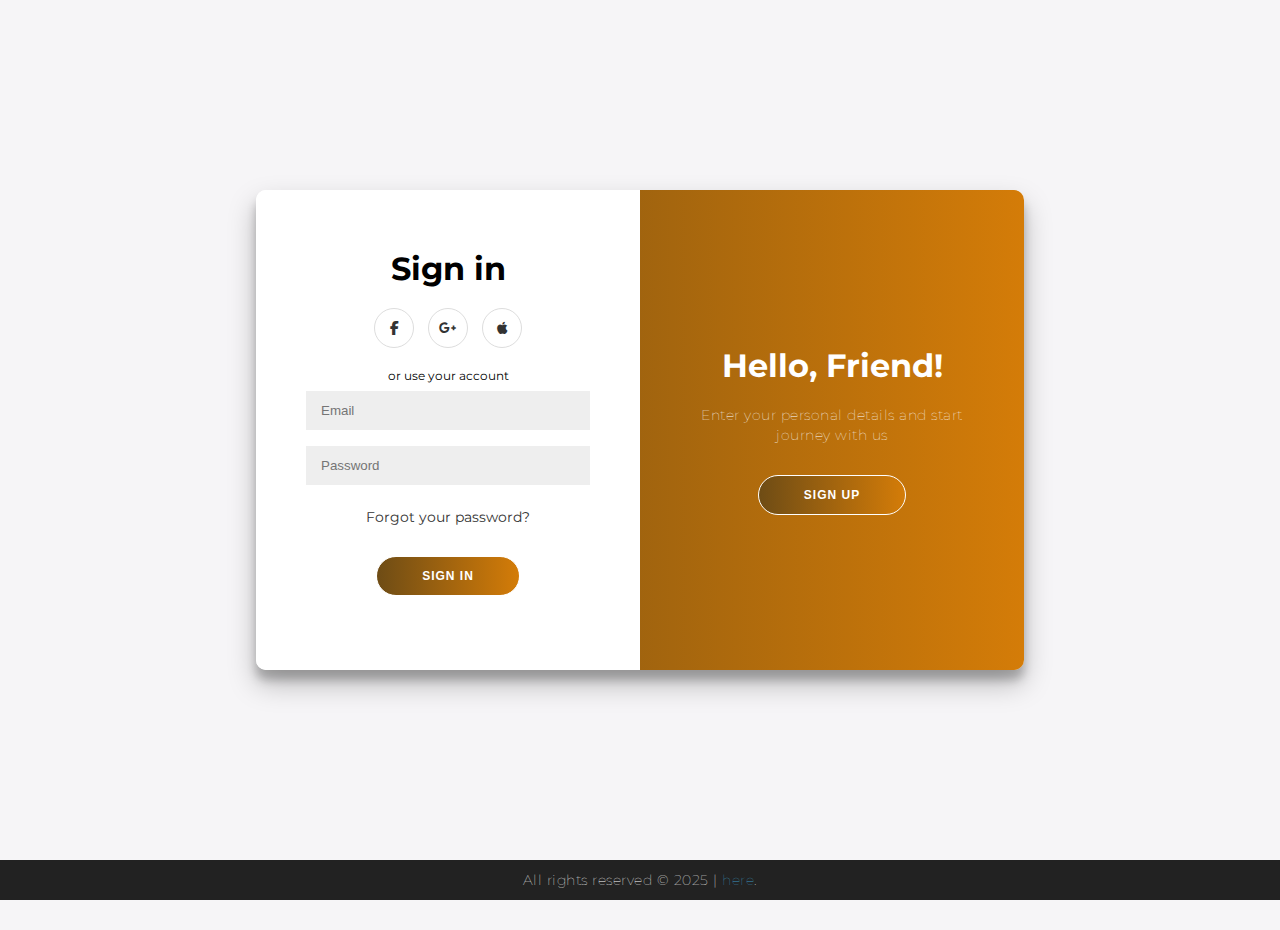
<file: reweare-main/reweare-main/Odoo/index.html>
<!DOCTYPE html>
<html>
<head>
    <meta charset="UTF-8" />
    <title>Odoo</title>
    <link rel="stylesheet" href="styles.css" />
    <link rel="stylesheet" href="https://cdnjs.cloudflare.com/ajax/libs/font-awesome/6.5.0/css/all.min.css">
</head>
<body>
    
<div class="container" id="container">
	<div class="form-container sign-up-container">
		<form action="#">
			<h1>Create Account</h1>
			<div class="social-container">
				<a href="#" class="social"><i class="fab fa-facebook-f"></i></a>
				<a href="#" class="social"><i class="fab fa-google-plus-g"></i></a>
				<a href="#" class="social"><i class="fab fa-apple"></i></a>
			</div>
			<span>or use your email for registration</span>
			<input type="text" placeholder="Name" />
			<input type="email" placeholder="Email" />
			<input type="password" placeholder="Password" />
			<a href="../index.html"><button>Sign Up</button></a>
		</form>
	</div>
	<div class="form-container sign-in-container">
		<form action="#">
			<h1>Sign in</h1>
			<div class="social-container">
				<a href="#" class="social"><i class="fab fa-facebook-f"></i></a>
				<a href="#" class="social"><i class="fab fa-google-plus-g"></i></a>
				<a href="#" class="social"><i class="fab fa-apple"></i></a>
			</div>
			<span>or use your account</span>
			<input type="email" placeholder="Email" />
			<input type="password" placeholder="Password" />
			<a href="#">Forgot your password?</a>
			<a href="../index.html"><button>Sign In</button></a>
		</form>
	</div>
	<div class="overlay-container">
		<div class="overlay">
			<div class="overlay-panel overlay-left">
				<h1>Welcome Back!</h1>
				<p>To keep connected with us please login with your personal info</p>
				<button class="ghost" id="signIn">Sign In</button>
			</div>
			<div class="overlay-panel overlay-right">
				<h1>Hello, Friend!</h1>
				<p>Enter your personal details and start journey with us</p>
				<button class="ghost" id="signUp">Sign Up</button>
			</div>
		</div>
	</div>
</div>

<footer>
	<p>
		All rights reserved &copy; 2025 |
		<a target="_blank" href="https://reweare.vercel.app/">here</a>.
	</p>
</footer>

<script src="script.js"></script>

</body>
</html>
</file>
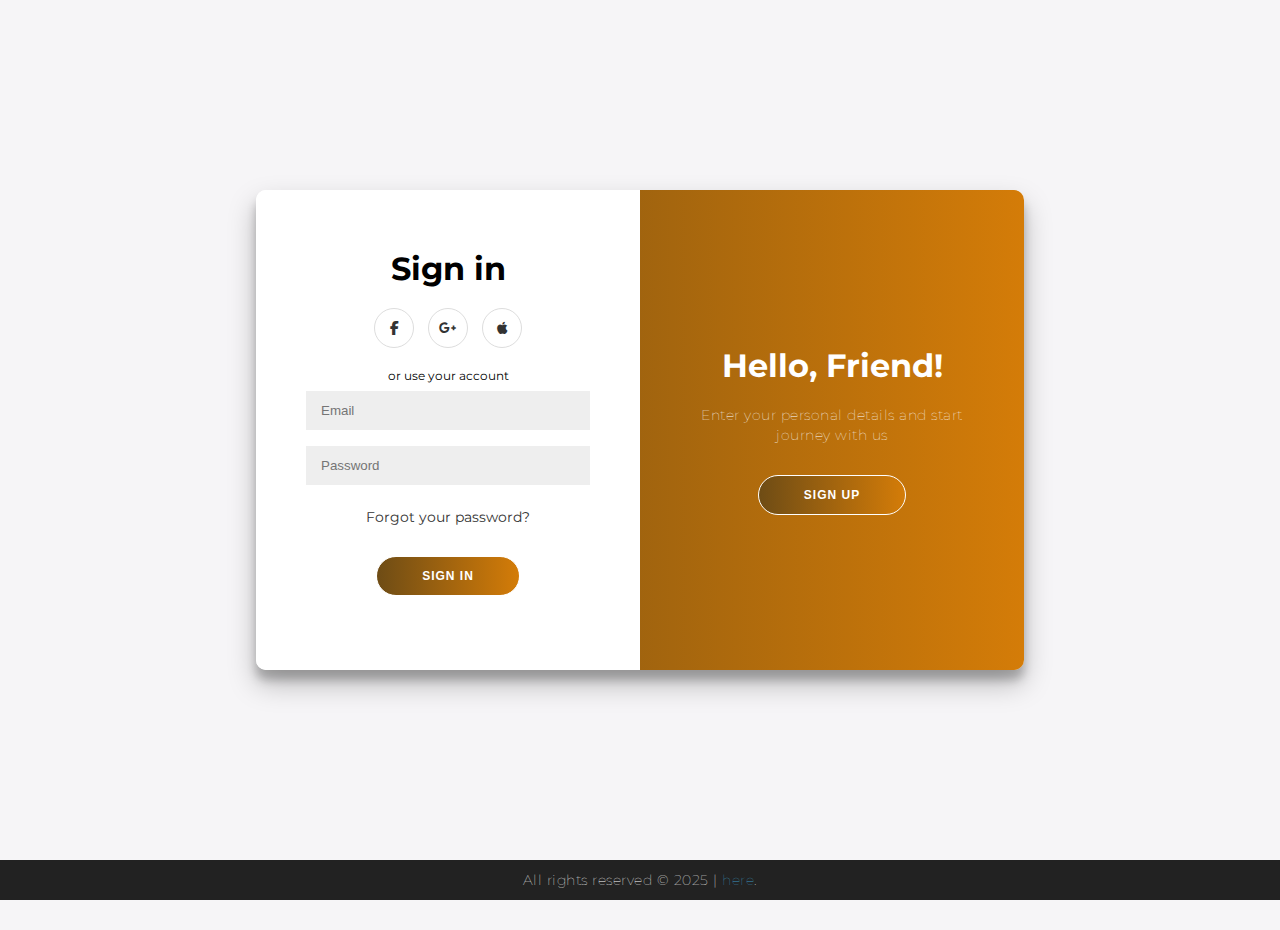
<file: reweare-main/reweare-main/login.html>
<!DOCTYPE html>
<html>
<head>
    <meta charset="UTF-8" />
    <title>Odoo</title>
    <link rel="stylesheet" href="login.css" />
    <link rel="stylesheet" href="https://cdnjs.cloudflare.com/ajax/libs/font-awesome/6.5.0/css/all.min.css">
</head>
<body>
    
<div class="container" id="container">
	<div class="form-container sign-up-container">
		<form action="#">
			<h1>Create Account</h1>
			<div class="social-container">
				<a href="#" class="social"><i class="fab fa-facebook-f"></i></a>
				<a href="#" class="social"><i class="fab fa-google-plus-g"></i></a>
				<a href="#" class="social"><i class="fab fa-apple"></i></a>
			</div>
			<span>or use your email for registration</span>
			<input type="text" placeholder="Name" />
			<input type="email" placeholder="Email" />
			<input type="password" placeholder="Password" />
			<a href="dashboard.html"><button>Sign Up</button></a>
		</form>
	</div>
	<div class="form-container sign-in-container">
		<form action="#">
			<h1>Sign in</h1>
			<div class="social-container">
				<a href="#" class="social"><i class="fab fa-facebook-f"></i></a>
				<a href="#" class="social"><i class="fab fa-google-plus-g"></i></a>
				<a href="#" class="social"><i class="fab fa-apple"></i></a>
			</div>
			<span>or use your account</span>
			<input type="email" placeholder="Email" />
			<input type="password" placeholder="Password" />
			<a href="#">Forgot your password?</a>
			<a href="dashboard.html"><button>Sign In</button></a>
		</form>
	</div>
	<div class="overlay-container">
		<div class="overlay">
			<div class="overlay-panel overlay-left">
				<h1>Welcome Back!</h1>
				<p>To keep connected with us please login with your personal info</p>
				<button class="ghost" id="signIn">Sign In</button>
			</div>
			<div class="overlay-panel overlay-right">
				<h1>Hello, Friend!</h1>
				<p>Enter your personal details and start journey with us</p>
				<button class="ghost" id="signUp">Sign Up</button>
			</div>
		</div>
	</div>
</div>

<footer>
	<p>
		All rights reserved &copy; 2025 |
		<a target="_blank" href="https://reweare.vercel.app/">here</a>.
	</p>
</footer>

<script src="login.js"></script>

</body>
</html>
</file>
<file: reweare-main/reweare-main/Odoo/styles.css>
@import url('https://fonts.googleapis.com/css?family=Montserrat:400,800');

* {
	box-sizing: border-box;
}

body {
	background: #f6f5f7;
	display: flex;
	justify-content: center;
	align-items: center;
	flex-direction: column;
	font-family: 'Montserrat', sans-serif;
	height: 100vh;
	margin: -20px 0 50px;
}

h1 {
	font-weight: bold;
	margin: 0;
}

h2 {
	text-align: center;
}

p {
	font-size: 14px;
	font-weight: 100;
	line-height: 20px;
	letter-spacing: 0.5px;
	margin: 20px 0 30px;
}

span {
	font-size: 12px;
}

a {
	color: #333;
	font-size: 14px;
	text-decoration: none;
	margin: 15px 0;
}

button {
	border-radius: 20px;
	border: 1px solid #ffffff;
	background: linear-gradient(to right, #6e4c15, #d47c08);
	color: #FFFFFF;
	font-size: 12px;
	font-weight: bold;
	padding: 12px 45px;
	letter-spacing: 1px;
	text-transform: uppercase;
	transition: transform 80ms ease-in;
}

button:active {
	transform: scale(0.95);
}

button:focus {
	outline: none;
}

button.ghost {
	background-color: transparent;
	border-color: #FFFFFF;
}

/* Add hover effect for sign in and sign up buttons */
button:not(.ghost):hover {
    background-color: #e8431a;
    box-shadow: 0 4px 20px rgba(255, 75, 43, 0.2);
    border-color: #ffffff;
    transform: translateY(-2px) scale(1.03);
    transition: background 0.2s, box-shadow 0.2s, transform 0.2s;
}

button.ghost:hover {
    background-color: rgba(255,255,255,0.15);
    color: #fff;
    border-color: #fff;
    transform: translateY(-2px) scale(1.03);
    transition: background 0.2s, color 0.2s, transform 0.2s;
}

form {
	background-color: #FFFFFF;
	display: flex;
	align-items: center;
	justify-content: center;
	flex-direction: column;
	padding: 0 50px;
	height: 100%;
	text-align: center;
}

input {
	background-color: #eee;
	border: none;
	padding: 12px 15px;
	margin: 8px 0;
	width: 100%;
}

.container {
	background-color: #fff;
	border-radius: 10px;
  	box-shadow: 0 14px 28px rgba(0,0,0,0.25), 
			0 10px 10px rgba(0,0,0,0.22);
	position: relative;
	overflow: hidden;
	width: 768px;
	max-width: 100%;
	min-height: 480px;
}

.form-container {
	position: absolute;
	top: 0;
	height: 100%;
	transition: all 0.6s ease-in-out;
}

.sign-in-container {
	left: 0;
	width: 50%;
	z-index: 2;
}

.container.right-panel-active .sign-in-container {
	transform: translateX(100%);
}

.sign-up-container {
	left: 0;
	width: 50%;
	opacity: 0;
	z-index: 1;
}

.container.right-panel-active .sign-up-container {
	transform: translateX(100%);
	opacity: 1;
	z-index: 5;
	animation: show 0.6s;
}

@keyframes show {
	0%, 49.99% {
		opacity: 0;
		z-index: 1;
	}
	
	50%, 100% {
		opacity: 1;
		z-index: 5;
	}
}

.overlay-container {
	position: absolute;
	top: 0;
	left: 50%;
	width: 50%;
	height: 100%;
	overflow: hidden;
	transition: transform 0.6s ease-in-out;
	z-index: 100;
}

.container.right-panel-active .overlay-container{
	transform: translateX(-100%);
}

.overlay {
	background: #d47c08;
	background: -webkit-linear-gradient(to right, #FF4B2B, #d47c08);
	background: linear-gradient(to right, #6e4c15, #d47c08);
	background-repeat: no-repeat;
	background-size: cover;
	background-position: 0 0;
	color: #FFFFFF;
	position: relative;
	left: -100%;
	height: 100%;
	width: 200%;
  	transform: translateX(0);
	transition: transform 0.6s ease-in-out;
}

.container.right-panel-active .overlay {
  	transform: translateX(50%);
}

.overlay-panel {
	position: absolute;
	display: flex;
	align-items: center;
	justify-content: center;
	flex-direction: column;
	padding: 0 40px;
	text-align: center;
	top: 0;
	height: 100%;
	width: 50%;
	transform: translateX(0);
	transition: transform 0.6s ease-in-out;
}

.overlay-left {
	transform: translateX(-20%);
}

.container.right-panel-active .overlay-left {
	transform: translateX(0);
}

.overlay-right {
	right: 0;
	transform: translateX(0);
}

.container.right-panel-active .overlay-right {
	transform: translateX(20%);
}

.social-container {
	margin: 20px 0;
}

.social-container a {
	border: 1px solid #DDDDDD;
	border-radius: 50%;
	display: inline-flex;
	justify-content: center;
	align-items: center;
	margin: 0 5px;
	height: 40px;
	width: 40px;
}

.facebook { border: 2px solid #3b5998; color: #3b5998; }

footer {
    background-color: #222;
    color: #fff;
    font-size: 14px;
    bottom: 0;
    position: fixed;
    left: 0;
    right: 0;
    text-align: center;
    z-index: 999;
}

footer p {
    margin: 10px 0;
}

footer i {
    color: red;
}

footer a {
    color: #3c97bf;
    text-decoration: none;
}
</file>
<file: reweare-main/reweare-main/login.css>
@import url('https://fonts.googleapis.com/css?family=Montserrat:400,800');

* {
	box-sizing: border-box;
}

body {
	background: #f6f5f7;
	display: flex;
	justify-content: center;
	align-items: center;
	flex-direction: column;
	font-family: 'Montserrat', sans-serif;
	height: 100vh;
	margin: -20px 0 50px;
}

h1 {
	font-weight: bold;
	margin: 0;
}

h2 {
	text-align: center;
}

p {
	font-size: 14px;
	font-weight: 100;
	line-height: 20px;
	letter-spacing: 0.5px;
	margin: 20px 0 30px;
}

span {
	font-size: 12px;
}

a {
	color: #333;
	font-size: 14px;
	text-decoration: none;
	margin: 15px 0;
}

button {
	border-radius: 20px;
	border: 1px solid #ffffff;
	background: linear-gradient(to right, #6e4c15, #d47c08);
	color: #FFFFFF;
	font-size: 12px;
	font-weight: bold;
	padding: 12px 45px;
	letter-spacing: 1px;
	text-transform: uppercase;
	transition: transform 80ms ease-in;
}

button:active {
	transform: scale(0.95);
}

button:focus {
	outline: none;
}

button.ghost {
	background-color: transparent;
	border-color: #FFFFFF;
}

/* Add hover effect for sign in and sign up buttons */
button:not(.ghost):hover {
    background-color: #e8431a;
    box-shadow: 0 4px 20px rgba(255, 75, 43, 0.2);
    border-color: #ffffff;
    transform: translateY(-2px) scale(1.03);
    transition: background 0.2s, box-shadow 0.2s, transform 0.2s;
}

button.ghost:hover {
    background-color: rgba(255,255,255,0.15);
    color: #fff;
    border-color: #fff;
    transform: translateY(-2px) scale(1.03);
    transition: background 0.2s, color 0.2s, transform 0.2s;
}

form {
	background-color: #FFFFFF;
	display: flex;
	align-items: center;
	justify-content: center;
	flex-direction: column;
	padding: 0 50px;
	height: 100%;
	text-align: center;
}

input {
	background-color: #eee;
	border: none;
	padding: 12px 15px;
	margin: 8px 0;
	width: 100%;
}

.container {
	background-color: #fff;
	border-radius: 10px;
  	box-shadow: 0 14px 28px rgba(0,0,0,0.25), 
			0 10px 10px rgba(0,0,0,0.22);
	position: relative;
	overflow: hidden;
	width: 768px;
	max-width: 100%;
	min-height: 480px;
}

.form-container {
	position: absolute;
	top: 0;
	height: 100%;
	transition: all 0.6s ease-in-out;
}

.sign-in-container {
	left: 0;
	width: 50%;
	z-index: 2;
}

.container.right-panel-active .sign-in-container {
	transform: translateX(100%);
}

.sign-up-container {
	left: 0;
	width: 50%;
	opacity: 0;
	z-index: 1;
}

.container.right-panel-active .sign-up-container {
	transform: translateX(100%);
	opacity: 1;
	z-index: 5;
	animation: show 0.6s;
}

@keyframes show {
	0%, 49.99% {
		opacity: 0;
		z-index: 1;
	}
	
	50%, 100% {
		opacity: 1;
		z-index: 5;
	}
}

.overlay-container {
	position: absolute;
	top: 0;
	left: 50%;
	width: 50%;
	height: 100%;
	overflow: hidden;
	transition: transform 0.6s ease-in-out;
	z-index: 100;
}

.container.right-panel-active .overlay-container{
	transform: translateX(-100%);
}

.overlay {
	background: #d47c08;
	background: -webkit-linear-gradient(to right, #FF4B2B, #d47c08);
	background: linear-gradient(to right, #6e4c15, #d47c08);
	background-repeat: no-repeat;
	background-size: cover;
	background-position: 0 0;
	color: #FFFFFF;
	position: relative;
	left: -100%;
	height: 100%;
	width: 200%;
  	transform: translateX(0);
	transition: transform 0.6s ease-in-out;
}

.container.right-panel-active .overlay {
  	transform: translateX(50%);
}

.overlay-panel {
	position: absolute;
	display: flex;
	align-items: center;
	justify-content: center;
	flex-direction: column;
	padding: 0 40px;
	text-align: center;
	top: 0;
	height: 100%;
	width: 50%;
	transform: translateX(0);
	transition: transform 0.6s ease-in-out;
}

.overlay-left {
	transform: translateX(-20%);
}

.container.right-panel-active .overlay-left {
	transform: translateX(0);
}

.overlay-right {
	right: 0;
	transform: translateX(0);
}

.container.right-panel-active .overlay-right {
	transform: translateX(20%);
}

.social-container {
	margin: 20px 0;
}

.social-container a {
	border: 1px solid #DDDDDD;
	border-radius: 50%;
	display: inline-flex;
	justify-content: center;
	align-items: center;
	margin: 0 5px;
	height: 40px;
	width: 40px;
}

.facebook { border: 2px solid #3b5998; color: #3b5998; }

footer {
    background-color: #222;
    color: #fff;
    font-size: 14px;
    bottom: 0;
    position: fixed;
    left: 0;
    right: 0;
    text-align: center;
    z-index: 999;
}

footer p {
    margin: 10px 0;
}

footer i {
    color: red;
}

footer a {
    color: #3c97bf;
    text-decoration: none;
}
</file>
